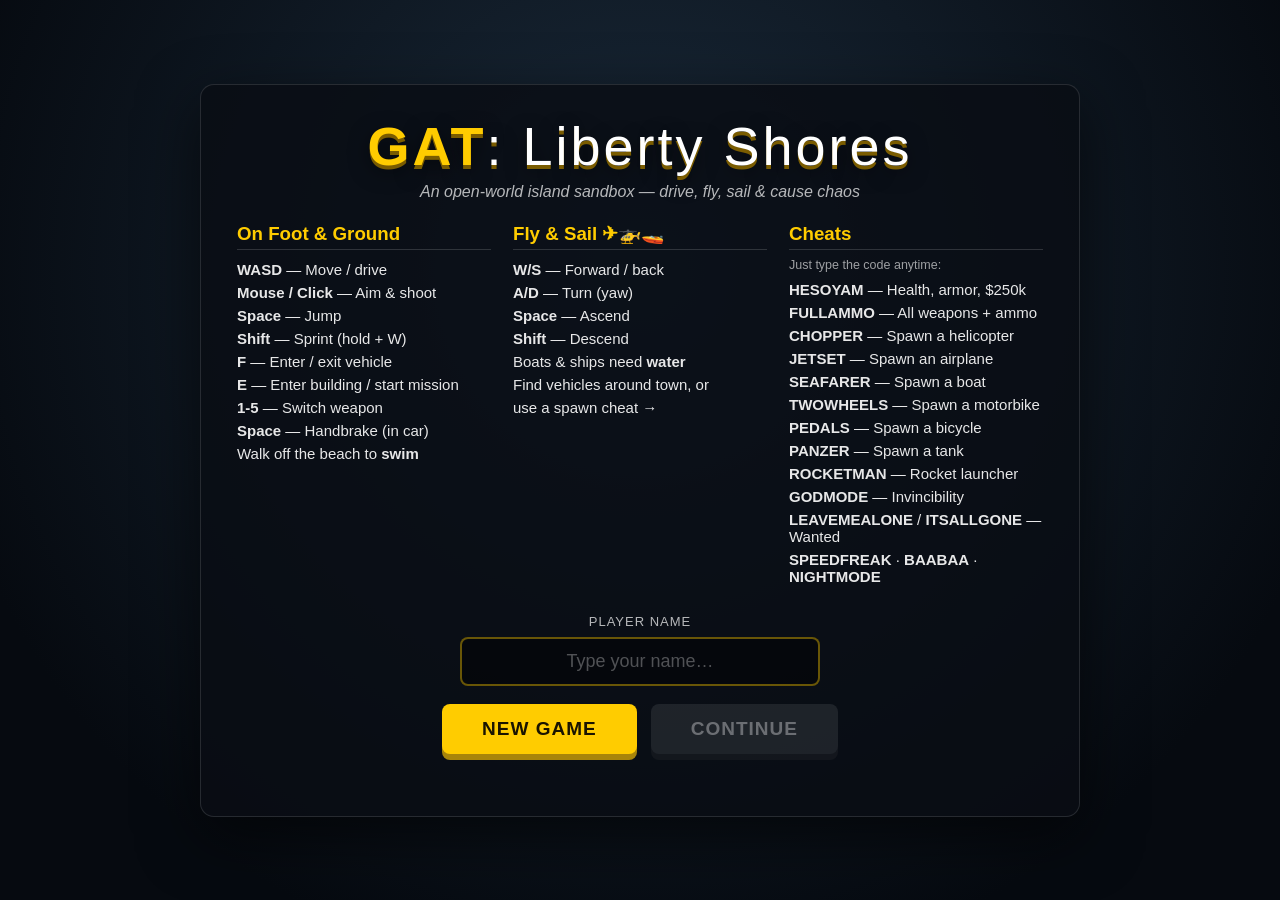
<file: orange/web/games/gat/index.html>
<!DOCTYPE html>
<html lang="en">
<head>
<meta charset="UTF-8">
<meta name="viewport" content="width=device-width, initial-scale=1.0">
<title>GAT: Liberty Shores</title>
<link rel="stylesheet" href="css/style.css">
</head>
<body>
<div id="game-wrap">
  <canvas id="game"></canvas>

  <!-- HUD -->
  <div id="hud">
    <div class="hud-row">
      <div class="stars" id="wanted"></div>
    </div>
    <div class="hud-row">
      <div class="money" id="money">$0</div>
    </div>
    <div class="bars">
      <div class="bar"><span class="bar-label">HP</span><div class="bar-track"><div class="bar-fill hp" id="hp"></div></div></div>
      <div class="bar"><span class="bar-label">AR</span><div class="bar-track"><div class="bar-fill ar" id="armor"></div></div></div>
    </div>
    <div class="pname" id="pname"></div>
    <div class="weapon" id="weapon">FIST</div>
    <div class="ammo" id="ammo"></div>
  </div>

  <!-- Minimap -->
  <canvas id="minimap"></canvas>

  <!-- Cheat input feedback -->
  <div id="cheat-msg"></div>
  <div id="cheat-buffer"></div>

  <!-- Big center message -->
  <div id="center-msg"></div>

  <!-- Crosshair -->
  <div id="crosshair"></div>
  <div id="lock-hint">Click to look around · ESC to release mouse</div>

  <!-- Mission tracker -->
  <div id="mission-hud" class="hidden">
    <div class="m-head"><span class="m-icon" id="m-icon">🚕</span><span class="m-title" id="m-title"></span></div>
    <div class="m-obj" id="m-obj"></div>
    <div class="m-timer" id="m-timer"></div>
  </div>

  <!-- On-screen objective direction marker -->
  <div id="obj-marker" class="hidden"><span class="obj-glyph" id="obj-glyph">◈</span><span class="obj-dist" id="obj-dist"></span></div>

  <!-- "Press E" interaction prompt -->
  <div id="interact-prompt" class="hidden"></div>

  <!-- Start / help screen -->
  <div id="overlay">
    <div class="panel">
      <h1>GAT<span>: Liberty Shores</span></h1>
      <p class="tag">An open-world island sandbox — drive, fly, sail & cause chaos</p>
      <div class="cols">
        <div>
          <h3>On Foot & Ground</h3>
          <ul class="small">
            <li><b>WASD</b> — Move / drive</li>
            <li><b>Mouse / Click</b> — Aim & shoot</li>
            <li><b>Space</b> — Jump</li>
            <li><b>Shift</b> — Sprint (hold + W)</li>
            <li><b>F</b> — Enter / exit vehicle</li>
            <li><b>E</b> — Enter building / start mission</li>
            <li><b>1-5</b> — Switch weapon</li>
            <li><b>Space</b> — Handbrake (in car)</li>
            <li>Walk off the beach to <b>swim</b></li>
          </ul>
        </div>
        <div>
          <h3>Fly & Sail ✈🚁🚤</h3>
          <ul class="small">
            <li><b>W/S</b> — Forward / back</li>
            <li><b>A/D</b> — Turn (yaw)</li>
            <li><b>Space</b> — Ascend</li>
            <li><b>Shift</b> — Descend</li>
            <li>Boats & ships need <b>water</b></li>
            <li>Find vehicles around town, or</li>
            <li>use a spawn cheat →</li>
          </ul>
        </div>
        <div>
          <h3>Cheats</h3>
          <p class="small">Just type the code anytime:</p>
          <ul class="small">
            <li><b>HESOYAM</b> — Health, armor, $250k</li>
            <li><b>FULLAMMO</b> — All weapons + ammo</li>
            <li><b>CHOPPER</b> — Spawn a helicopter</li>
            <li><b>JETSET</b> — Spawn an airplane</li>
            <li><b>SEAFARER</b> — Spawn a boat</li>
            <li><b>TWOWHEELS</b> — Spawn a motorbike</li>
            <li><b>PEDALS</b> — Spawn a bicycle</li>
            <li><b>PANZER</b> — Spawn a tank</li>
            <li><b>ROCKETMAN</b> — Rocket launcher</li>
            <li><b>GODMODE</b> — Invincibility</li>
            <li><b>LEAVEMEALONE</b> / <b>ITSALLGONE</b> — Wanted</li>
            <li><b>SPEEDFREAK</b> · <b>BAABAA</b> · <b>NIGHTMODE</b></li>
          </ul>
        </div>
      </div>
      <div class="name-row">
        <label for="player-name">Player name</label>
        <input id="player-name" type="text" maxlength="16" placeholder="Type your name…" autocomplete="off" />
      </div>
      <div class="btn-row">
        <button id="start-btn">NEW GAME</button>
        <button id="continue-btn" class="secondary" disabled>CONTINUE</button>
      </div>
      <p class="save-note" id="save-note"></p>
    </div>
  </div>

  <!-- Pause / save menu -->
  <div id="pause" class="hidden">
    <div class="panel small-panel">
      <h2>PAUSED</h2>
      <p id="pause-info" class="pause-info"></p>
      <div class="btn-row">
        <button id="resume-btn">RESUME</button>
        <button id="save-btn" class="secondary">SAVE GAME</button>
      </div>
      <button id="quit-btn" class="ghost">SAVE &amp; QUIT TO MENU</button>
      <p class="save-note" id="pause-note"></p>
    </div>
  </div>
</div>

<script type="importmap">
{ "imports": { "three": "./js/three.module.js" } }
</script>
<script type="module" src="js/game3d.js"></script>
</body>
</html>
</file>
<file: orange/web/games/gat/css/style.css>
* { margin: 0; padding: 0; box-sizing: border-box; }

:root {
  --accent: #ffcc00;
  --danger: #ff3b3b;
}

html, body {
  height: 100%;
  background: #0a0a0a;
  overflow: hidden;
  font-family: "Segoe UI", Tahoma, sans-serif;
  color: #fff;
  user-select: none;
}

#game-wrap {
  position: relative;
  width: 100vw;
  height: 100vh;
  overflow: hidden;
}

#game {
  display: block;
  width: 100%;
  height: 100%;
  background: #1e2a1e;
  cursor: crosshair;
}

/* ---------- HUD ---------- */
#hud {
  position: absolute;
  top: 14px;
  left: 16px;
  z-index: 5;
  text-shadow: 0 2px 4px #000;
  pointer-events: none;
}
.hud-row { margin-bottom: 4px; }

.money {
  font-size: 30px;
  font-weight: 800;
  color: #7CFC7C;
  font-family: "Consolas", monospace;
  letter-spacing: 1px;
}

.stars { font-size: 26px; letter-spacing: 3px; height: 30px; }
.stars .star { color: var(--accent); filter: drop-shadow(0 0 4px rgba(255,204,0,.8)); }
.stars .star.off { color: rgba(255,255,255,0.18); filter: none; }

.bars { margin-top: 8px; }
.bar { display: flex; align-items: center; margin-bottom: 5px; }
.bar-label {
  width: 26px; font-size: 12px; font-weight: 700; opacity: .8;
}
.bar-track {
  width: 190px; height: 12px; background: rgba(0,0,0,.55);
  border: 1px solid rgba(255,255,255,.25); border-radius: 3px; overflow: hidden;
}
.bar-fill { height: 100%; transition: width .15s ease; }
.bar-fill.hp { background: linear-gradient(90deg,#ff5b5b,#ff9a3b); }
.bar-fill.ar { background: linear-gradient(90deg,#5b9bff,#7cf0ff); }

.weapon {
  margin-top: 8px; font-size: 20px; font-weight: 800;
  color: var(--accent); text-transform: uppercase; letter-spacing: 1px;
}
.ammo { font-size: 16px; font-family: "Consolas", monospace; opacity: .9; }

/* ---------- Minimap ---------- */
#minimap {
  position: absolute;
  bottom: 16px; left: 16px;
  width: 190px; height: 190px;
  border: 3px solid rgba(0,0,0,.7);
  border-radius: 50%;
  box-shadow: 0 0 0 2px rgba(255,255,255,.15), 0 6px 18px rgba(0,0,0,.6);
  z-index: 5;
  background: #14201a;
}

/* ---------- Cheat ---------- */
#cheat-msg {
  position: absolute; top: 20px; left: 50%; transform: translateX(-50%);
  background: rgba(0,0,0,.8); color: var(--accent);
  padding: 10px 22px; border-radius: 6px; font-weight: 700; font-size: 18px;
  letter-spacing: 1px; opacity: 0; transition: opacity .25s; z-index: 8;
  border: 1px solid rgba(255,204,0,.4); text-transform: uppercase;
}
#cheat-msg.show { opacity: 1; }

#cheat-buffer {
  position: absolute; bottom: 16px; right: 16px;
  font-family: "Consolas", monospace; font-size: 14px;
  color: rgba(255,255,255,.4); letter-spacing: 2px; z-index: 6;
}

#center-msg {
  position: absolute; top: 42%; left: 50%; transform: translate(-50%,-50%);
  font-size: 46px; font-weight: 900; text-align: center;
  color: #fff; text-shadow: 0 4px 16px #000; opacity: 0;
  transition: opacity .4s; z-index: 7; pointer-events: none;
  text-transform: uppercase; letter-spacing: 2px;
}
#center-msg.show { opacity: 1; }
#center-msg.bad { color: var(--danger); }

/* ---------- Overlay ---------- */
#crosshair {
  position: absolute; top: 50%; left: 50%; transform: translate(-50%,-50%);
  width: 22px; height: 22px; z-index: 6; pointer-events: none; opacity: 0;
  transition: opacity .2s;
}
#crosshair.show { opacity: .85; }
#crosshair::before, #crosshair::after {
  content: ""; position: absolute; background: rgba(255,255,255,.9);
  box-shadow: 0 0 3px #000;
}
#crosshair::before { left: 50%; top: 0; width: 2px; height: 100%; transform: translateX(-50%); }
#crosshair::after { top: 50%; left: 0; height: 2px; width: 100%; transform: translateY(-50%); }

#lock-hint {
  position: absolute; bottom: 60px; left: 50%; transform: translateX(-50%);
  font-size: 13px; color: rgba(255,255,255,.55); z-index: 6; pointer-events: none;
  opacity: 0; transition: opacity .3s; text-shadow: 0 1px 3px #000;
}
#lock-hint.show { opacity: 1; }

#game { cursor: none; }

#overlay {
  position: absolute; inset: 0; z-index: 20;
  background: radial-gradient(circle at 50% 30%, #1a2a3a, #060a10 80%);
  display: flex; align-items: center; justify-content: center;
}
#overlay.hidden { display: none; }
.panel {
  width: min(880px, 92vw); max-height: 92vh; overflow: auto;
  background: rgba(10,14,20,.85); border: 1px solid rgba(255,255,255,.12);
  border-radius: 14px; padding: 30px 36px; text-align: center;
  box-shadow: 0 20px 60px rgba(0,0,0,.6);
}
.panel h1 {
  font-size: 54px; font-weight: 900; letter-spacing: 3px; color: var(--accent);
  text-shadow: 0 4px 0 #7a5c00, 0 6px 20px rgba(0,0,0,.6);
}
.panel h1 span { color: #fff; font-weight: 300; }
.tag { opacity: .7; margin: 6px 0 22px; font-style: italic; }
.cols { display: grid; grid-template-columns: repeat(3,1fr); gap: 22px; text-align: left; }
.cols h3 { color: var(--accent); margin-bottom: 8px; border-bottom: 1px solid rgba(255,255,255,.15); padding-bottom: 4px; }
.cols ul { list-style: none; }
.cols li { padding: 3px 0; opacity: .9; font-size: 15px; }
.cols li b { color: #fff; }
.cols .small, .small { font-size: 12.5px; }
.cols p.small { opacity: .6; margin-bottom: 6px; }
.name-row { margin-top: 26px; display: flex; flex-direction: column; align-items: center; gap: 8px; }
.name-row label { font-size: 13px; letter-spacing: 1px; text-transform: uppercase; opacity: .7; }
#player-name {
  width: min(360px, 80vw); padding: 12px 16px; font-size: 18px; text-align: center;
  background: rgba(0,0,0,.45); border: 2px solid rgba(255,204,0,.4); border-radius: 8px;
  color: #fff; outline: none; transition: border-color .2s;
}
#player-name:focus { border-color: var(--accent); box-shadow: 0 0 0 3px rgba(255,204,0,.15); }
#player-name::placeholder { color: rgba(255,255,255,.3); }

.btn-row { margin-top: 18px; display: flex; gap: 14px; justify-content: center; flex-wrap: wrap; }
.pnl-btn, #start-btn, #resume-btn, #save-btn, #quit-btn, #continue-btn {
  padding: 14px 40px; font-size: 19px; font-weight: 800; letter-spacing: 1px;
  background: var(--accent); color: #1a1400; border: none; border-radius: 8px;
  cursor: pointer; transition: transform .1s, box-shadow .2s; box-shadow: 0 6px 0 #a8850a;
}
#start-btn:hover, #resume-btn:hover, #save-btn:hover, #continue-btn:hover, #quit-btn:hover { transform: translateY(-2px); box-shadow: 0 8px 0 #a8850a, 0 10px 24px rgba(255,204,0,.3); }
#start-btn:active, #resume-btn:active, #save-btn:active, #continue-btn:active, #quit-btn:active { transform: translateY(3px); box-shadow: 0 3px 0 #a8850a; }
.secondary { background: #3a4353 !important; color: #fff !important; box-shadow: 0 6px 0 #1e2530 !important; }
.secondary:hover { box-shadow: 0 8px 0 #1e2530, 0 10px 24px rgba(0,0,0,.3) !important; }
.ghost { margin-top: 14px; background: transparent !important; color: rgba(255,255,255,.65) !important; box-shadow: none !important; border: 1px solid rgba(255,255,255,.2) !important; font-size: 15px !important; padding: 10px 24px !important; }
.ghost:hover { color: #fff !important; border-color: rgba(255,255,255,.5) !important; transform: none !important; }
button:disabled { opacity: .4; cursor: not-allowed; filter: grayscale(.6); }
.save-note { margin-top: 14px; font-size: 13px; color: #7CFC7C; min-height: 18px; }

/* Player name in HUD */
.pname { margin-top: 6px; font-size: 15px; font-weight: 700; color: #fff; opacity: .85; letter-spacing: .5px; }

/* ---------- Mission tracker ---------- */
#mission-hud {
  position: absolute; top: 14px; right: 16px; z-index: 6;
  width: 260px; padding: 12px 14px; text-align: right;
  background: rgba(8,12,18,.72); border: 1px solid rgba(255,255,255,.14);
  border-right: 4px solid var(--accent); border-radius: 8px;
  text-shadow: 0 2px 4px #000; pointer-events: none;
  transition: opacity .3s; box-shadow: 0 6px 18px rgba(0,0,0,.5);
}
#mission-hud.hidden { display: none; }
.m-head { display: flex; align-items: center; justify-content: flex-end; gap: 8px; }
.m-icon { font-size: 20px; }
.m-title { font-size: 18px; font-weight: 800; color: var(--accent); letter-spacing: .5px; text-transform: uppercase; }
.m-obj { margin-top: 5px; font-size: 14px; font-weight: 600; opacity: .92; line-height: 1.35; }
.m-timer { margin-top: 6px; font-family: "Consolas", monospace; font-size: 22px; font-weight: 800; color: #7cf0ff; }
.m-timer.warn { color: #ff5b5b; animation: mpulse .6s ease-in-out infinite; }
@keyframes mpulse { 0%,100% { opacity: 1; } 50% { opacity: .45; } }

/* On-screen objective direction marker */
#obj-marker {
  position: absolute; z-index: 6; pointer-events: none;
  transform: translate(-50%,-50%); text-align: center;
  filter: drop-shadow(0 2px 4px #000);
}
#obj-marker.hidden { display: none; }
.obj-glyph { display: block; font-size: 26px; color: var(--accent); line-height: 1; }
.obj-dist { display: block; font-size: 12px; font-weight: 700; color: #fff; margin-top: 2px; }

/* "Press E" interaction prompt */
#interact-prompt {
  position: absolute; bottom: 90px; left: 50%; transform: translateX(-50%);
  z-index: 7; pointer-events: none; padding: 9px 20px;
  background: rgba(0,0,0,.78); border: 1px solid rgba(255,204,0,.5);
  border-radius: 8px; font-size: 16px; font-weight: 700; letter-spacing: .5px;
  text-shadow: 0 2px 4px #000; white-space: nowrap;
}
#interact-prompt.hidden { display: none; }
#interact-prompt b {
  color: #1a1400; background: var(--accent); padding: 1px 9px;
  border-radius: 5px; margin-right: 6px; font-weight: 900;
}

/* Pause menu */
#pause {
  position: absolute; inset: 0; z-index: 22;
  background: rgba(4,7,12,.78); backdrop-filter: blur(3px);
  display: flex; align-items: center; justify-content: center;
}
#pause.hidden { display: none; }
.small-panel { width: min(460px, 90vw); text-align: center; }
.small-panel h2 { font-size: 40px; font-weight: 900; letter-spacing: 3px; color: var(--accent); text-shadow: 0 4px 0 #7a5c00; }
.pause-info { margin: 16px 0 8px; font-size: 16px; line-height: 1.7; opacity: .9; }
.pause-info b { color: var(--accent); }
</file>
